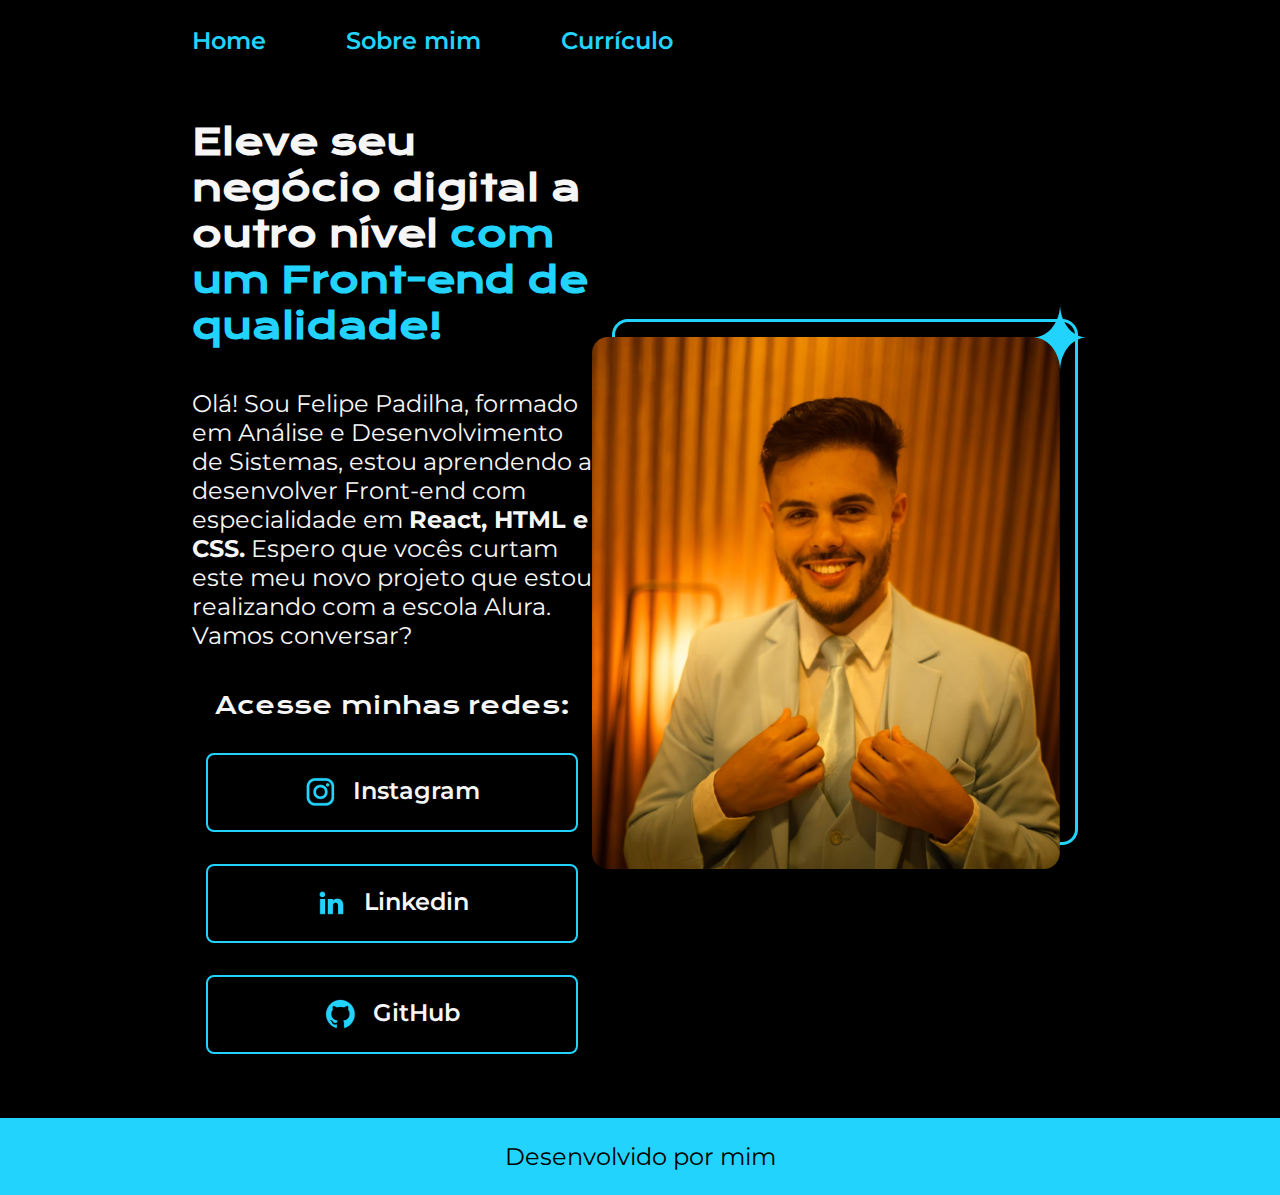
<file: index.html>
<!DOCTYPE html>
 <html lang="pt-br">
<head>
    <meta charset="UTF-8">
    <meta http-equiv="X-UA-Compatible" content="IE=edge">
    <meta name="viewport" content="width=device-width, initial-scale=1.0">
    <title>Portfolio</title>
    <link rel="stylesheet" href=".//styles/style.css">
</head>
<body>
    <header class="cabecalho">
        <nav class="cabecalho__menu">
            <a class="cabecalho__menu__link" href="index.html">Home</a>
            <a class="cabecalho__menu__link" href="about.html">Sobre mim</a>
            <a class="cabecalho__menu__link" href="curriculo.html">Currículo</a>
        </nav>
    </header>
    <main class="apresentacao">
        <section class="apresentacao__conteudo">
            <h1 class="apresentacao__conteudo__titulo">Eleve seu negócio digital a outro nível<strong 
            class="titulo-destaque"> com um Front-end de qualidade!
            </strong></h1>
            <p class="apresentacao__conteudo__texto">Olá! Sou Felipe Padilha, formado em Análise e Desenvolvimento de Sistemas, estou aprendendo a desenvolver Front-end com especialidade em <strong>React, HTML e CSS.</strong> Espero que vocês curtam este meu novo projeto que estou realizando com a escola Alura. Vamos conversar?</p>
            <div class="apresentacao__links">
                <h2 class="apresentacao__links__subtitulo">Acesse minhas redes:</h2>
                <a class="apresentacao__links__link" href="https://instagram.com/padnogueira" target="_blank">
                    <img src="assets/instagram.png">
                    Instagram
                </a>
                <a class="apresentacao__links__link" href="https://www.linkedin.com/in/felipe-padilha-nogueira-393983207" target="_blank">
                    <img src="assets/linkedin.png">
                    Linkedin
                </a>
                <a class="apresentacao__links__link" href="https://github.com/padnogueira" target="_blank">
                    <img src="assets/github.png">
                    GitHub
                </a>
            </div>
        </section>
        <img src="./assets/Imagem.png" alt="Foto Felipe Padilha no dia do casamento">
    </main>
    <footer class="rodape">
        <p>Desenvolvido por mim</p>
    </footer>
</body>

</html>
</file>
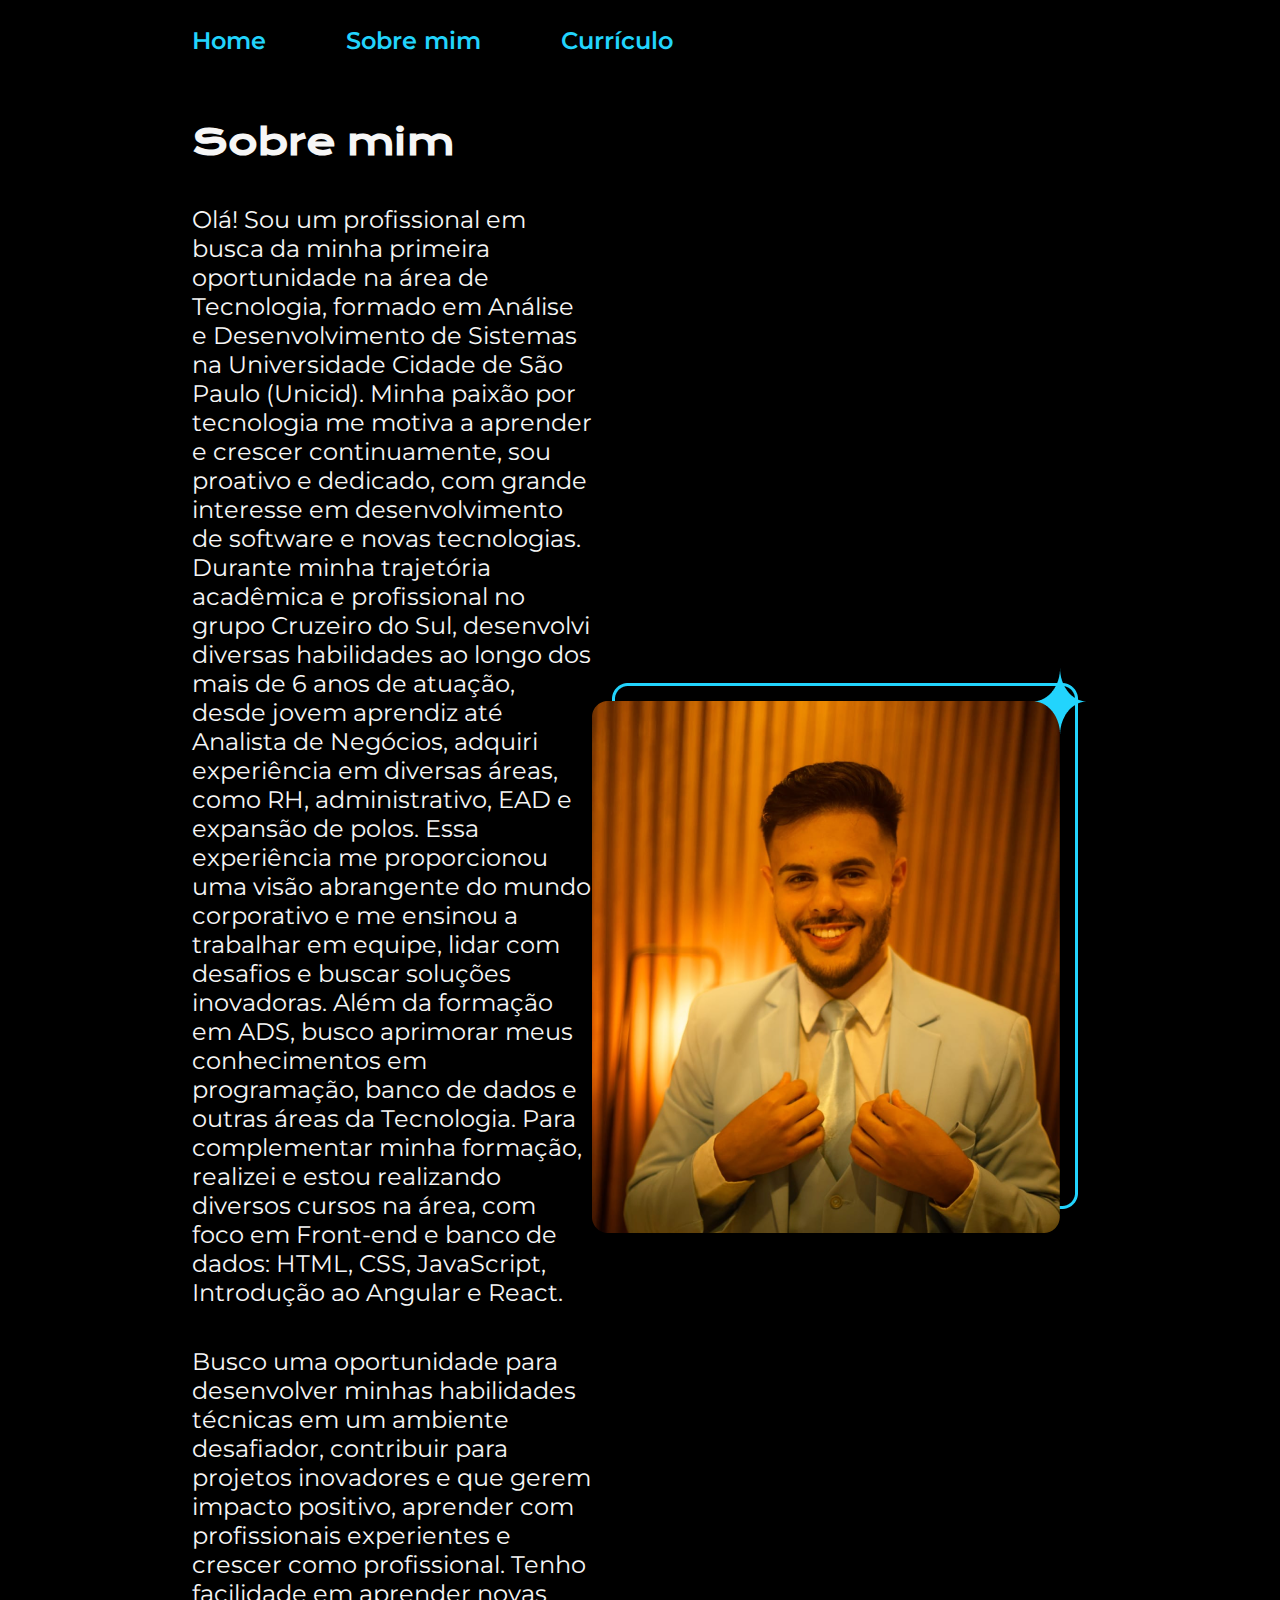
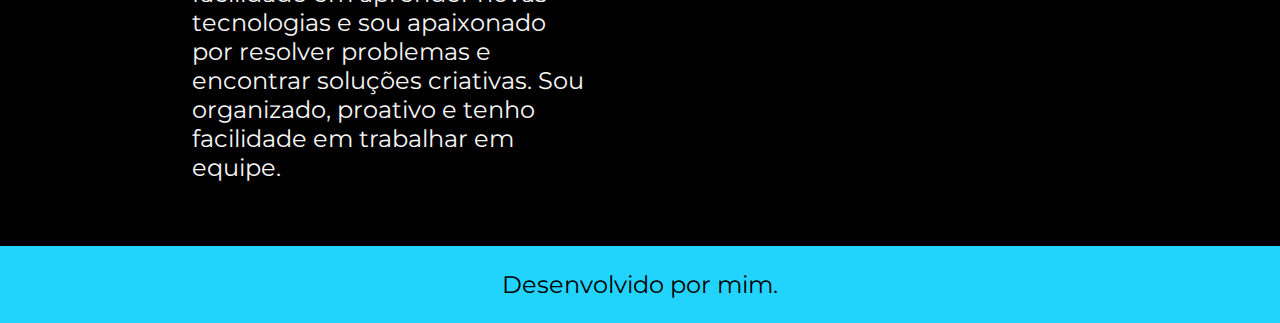
<file: about.html>
<!DOCTYPE html>
<html lang="pt-br">
<head>
    <meta charset="UTF-8">
    <meta name="viewport" content="width=device-width, initial-scale=1.0">
    <title>Sobre mim</title>
    <link rel="stylesheet" href="./styles/style.css">
</head>
<body>
   <header class="cabecalho">
    <nav class="cabecalho__menu">
            <a class="cabecalho__menu__link" href="index.html">Home</a>
            <a class="cabecalho__menu__link" href="about.html">Sobre mim</a>
            <a class="cabecalho__menu__link" href="curriculo.html">Currículo</a>
        </nav>
   </header>

   <main class="apresentacao">
        <section class="apresentacao__conteudo">
            <h1 class="apresentacao__conteudo__titulo">Sobre mim</h1>
            <p class="apresentacao__conteudo__texto">Olá! Sou um profissional em busca da minha primeira oportunidade na área de Tecnologia, formado em Análise e Desenvolvimento de Sistemas na Universidade Cidade de São Paulo (Unicid). 
                Minha paixão por tecnologia me motiva a aprender e crescer continuamente, sou proativo e dedicado, com grande interesse em desenvolvimento de software e novas tecnologias. Durante minha trajetória acadêmica e profissional no grupo Cruzeiro do Sul, desenvolvi diversas habilidades ao longo dos mais de 6 anos de atuação, desde jovem aprendiz até Analista de Negócios, adquiri experiência em diversas áreas, como RH, administrativo, EAD e expansão de polos. Essa experiência me proporcionou uma visão abrangente do mundo corporativo e me ensinou a trabalhar em equipe, lidar com desafios e buscar soluções inovadoras. 
                Além da formação em ADS, busco aprimorar meus conhecimentos em programação, banco de dados e outras áreas da Tecnologia. Para complementar minha formação, realizei e estou realizando diversos cursos na área, com foco em Front-end e banco de dados: HTML, CSS, JavaScript, Introdução ao Angular e React. </p>
            <p class="apresentacao__conteudo__texto">Busco uma oportunidade para desenvolver minhas habilidades técnicas em um ambiente desafiador, contribuir para projetos inovadores e que gerem impacto positivo, aprender com profissionais experientes e crescer como profissional. Tenho facilidade em aprender novas tecnologias e sou apaixonado por resolver problemas e encontrar soluções criativas. Sou organizado, proativo e tenho facilidade em trabalhar em equipe.</p>
        </section>
        <img src="./assets/Imagem.png" alt="Foto Felipe Padilha no dia do casamento">
   </main>

   <footer class="rodape">
        <p>Desenvolvido por mim.</p>
   </footer>
</body>
</html>
</file>
<file: styles/style.css>
@import url('https://fonts.googleapis.com/css2?family=Krona+One&family=Montserrat:wght@400;600&display=swap');

:root {
    --cor-primaria: #000000;
    --cor-secundaria: #F6F6F6;
    --cor-terciaria: #22d4fd;
    --cor-hover: #272727;

    --fonte-primaria: 'Krona One', sans-serif;
    --fonte-secundaria: 'Montserrat', sans-serif;
}
*{
    margin: 0;
    padding: 0;
}

body{
    box-sizing: border-box;
    background-color: var(--cor-primaria);
    color: var(--cor-secundaria);
}

.cabecalho {
    padding: 2% 0% 0% 15%;
}

.cabecalho__menu {
    display: flex;
    gap: 80px;
}

.cabecalho__menu__link {
    font-family: var(--fonte-secundaria);
    font-size: 24px;
    font-weight: 600;
    color: var(--cor-terciaria);
    text-decoration: none;
}

.apresentacao{
    padding: 5% 15%;
    display: flex;
    align-items: center;
    justify-content: space-between;
}
.apresentacao__conteudo{
    width: 615px;
    display: flex;
    flex-direction: column;
    gap: 40px;
}

.apresentacao__conteudo__titulo{
    font-size: 36px;
    font-family: var(--fonte-primaria);
}

.titulo-destaque{
    color: var(--cor-terciaria);
}
.apresentacao__conteudo__texto{
    font-size: 24px;
    font-family: var(--fonte-secundaria);
}

.apresentacao__links{
    display: flex;
    flex-direction: column;
    justify-content: space-between;
    align-items: center;
    gap: 32px;
}
.apresentacao__links__subtitulo{
    font-family: var(--fonte-primaria);
    font-weight: 400;
    font-size: 24px;
}
.apresentacao__links__link{
    display:flex; 
    justify-content: center;
    gap: 16px;
    border: 2px solid var(--cor-terciaria);
    width: 368px;
    text-align: center;
    border-radius: 8px;
    font-size: 24px;
    font-weight: 600;
    padding: 21.5px 0;
    text-decoration: none;
    color: var(--cor-secundaria);
    font-family: var(--fonte-secundaria);
}

.apresentacao__links__link:hover {
    background-color: var(--cor-hover);
    border: 2px solid var(--cor-terciaria);
    cursor: pointer;
    padding: 3%;
    color: var(--cor-terciaria);
}

.rodape {
    padding: 24px;
    color: var(--cor-primaria);
    background-color: var(--cor-terciaria);
    text-align: center;
    font-family: var(--fonte-secundaria);
    font-size: 24px;
    font-weight: 400;
}


.apresentacao__conteudo__texto a{
    text-decoration: none;
    color: var(--cor-terciaria);
}
</file>
